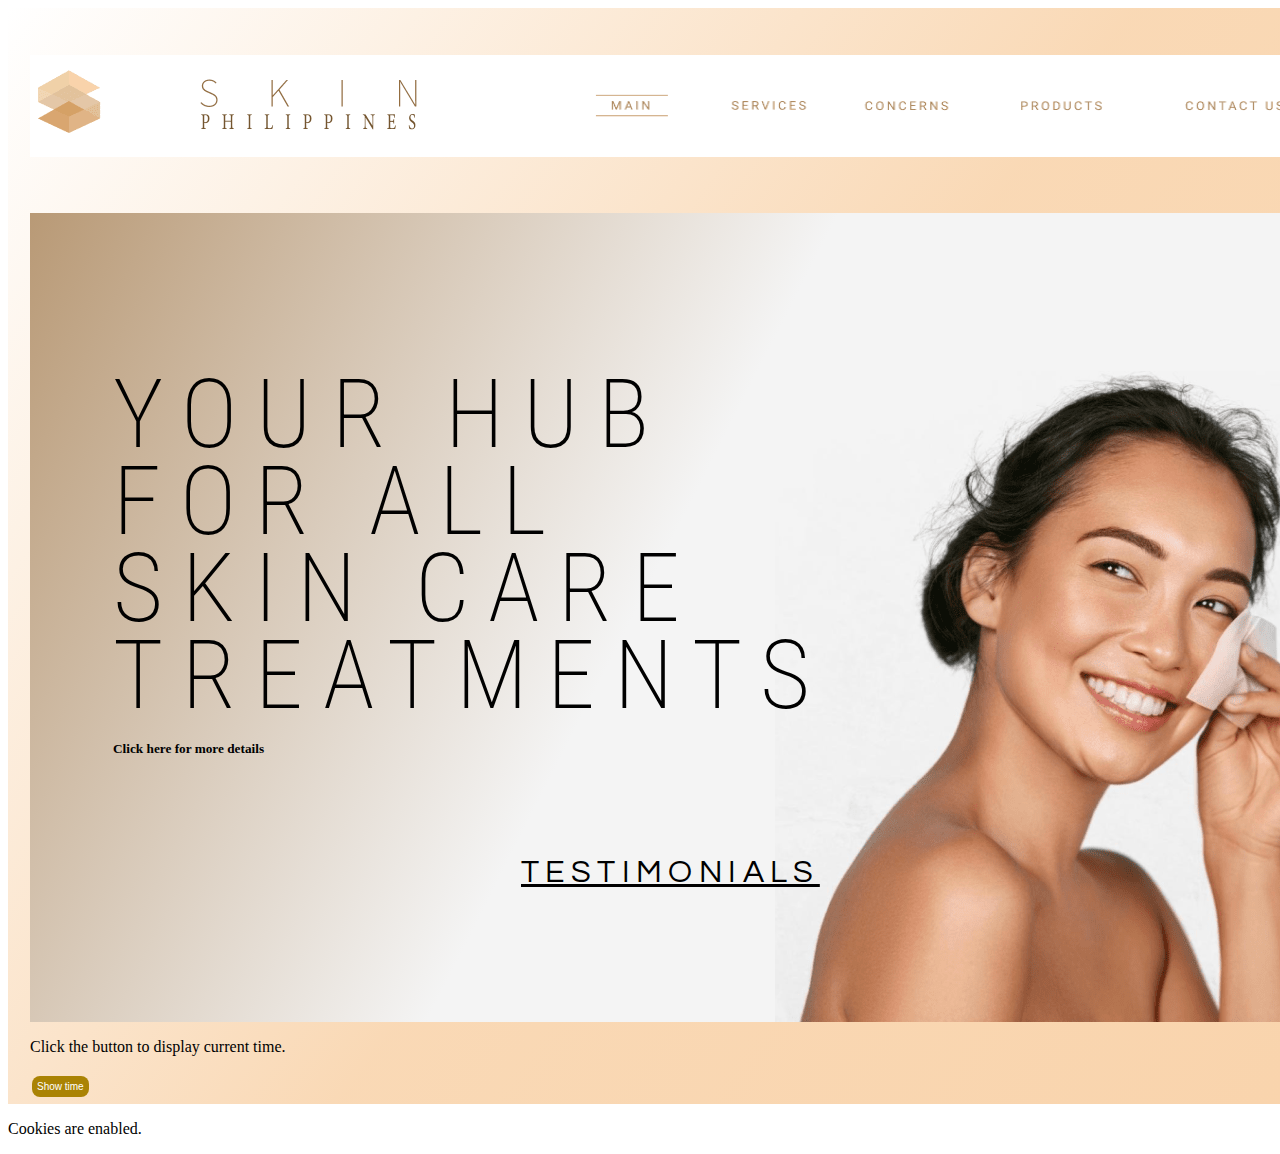
<file: index.html>
<!DOCTYPE html>
<html lang="en">
<head>
    <meta charset="UTF-8">
    <meta http-equiv="X-UA-Compatible" content="IE=edge">
    <meta name="viewport" content="width=device-width, initial-scale=1.0">
    <title>WDDM115 - Exercise 4</title>
    <link href="style.css" rel="stylesheet">

    <!--Fonts-->
    <link rel="preconnect" href="https://fonts.googleapis.com">
    <link rel="preconnect" href="https://fonts.gstatic.com" crossorigin>
    <link href="https://fonts.googleapis.com/css2?family=Roboto+Condensed:wght@200&display=swap" rel="stylesheet">
    <link href="https://fonts.googleapis.com/css2?family=Questrial&display=swap" rel="stylesheet">
    
</head>

<body onload="checkCookies()">
    <div class="Rectangle-21">
        <header>
            <div class="navi">
                <nav>
                    <!-- Added Logo on Navigation area -->
                    <img src="Assets/Navigation.png" class="Navigation">
                    <img src="Assets/Word logo.png" class="Word-logo">
                    <img src="Assets/SKIN logo.png" class="SKIN-logo"> 
    
                    <!-- Nav bar link to other pages -->
                    <div class="clicks">
                        <a href="Index.html" class="main">&nbsp&nbsp&nbsp&nbsp&nbsp&nbsp&nbsp&nbsp&nbsp&nbsp&nbsp&nbsp&nbsp&nbsp&nbsp</a>
                        <a href="Services.html" class="services">&nbsp&nbsp&nbsp&nbsp&nbsp&nbsp&nbsp&nbsp&nbsp&nbsp&nbsp&nbsp&nbsp&nbsp&nbsp&nbsp&nbsp&nbsp&nbsp&nbsp</a>
                        <a href="Concerns.html" class="concerns">&nbsp&nbsp&nbsp&nbsp&nbsp&nbsp&nbsp&nbsp&nbsp&nbsp&nbsp&nbsp&nbsp&nbsp&nbsp&nbsp&nbsp&nbsp&nbsp&nbsp&nbsp</a>
                        <a href="Products.html" class="products">&nbsp&nbsp&nbsp&nbsp&nbsp&nbsp&nbsp&nbsp&nbsp&nbsp&nbsp&nbsp&nbsp&nbsp&nbsp&nbsp&nbsp&nbsp&nbsp&nbsp&nbsp&nbsp</a>
                        <a href="ContactUs.html" class="contact">&nbsp&nbsp&nbsp&nbsp&nbsp&nbsp&nbsp&nbsp&nbsp&nbsp&nbsp&nbsp&nbsp&nbsp&nbsp&nbsp&nbsp&nbsp&nbsp&nbsp&nbsp&nbsp&nbsp&nbsp&nbsp</a>
                    </div>
                    
                </nav>
            </div>
        </header>


    <div>
        <div class="Rectangle-22">
            <!--Added image on welcome page-->
            <img src="Assets/Home model.png" class="Home-model">

            <!-- Added Welcome page text -->
            <span class="Your-hub-for-All-Skin-Care-Treatments">
            YOUR HUB <br>
            FOR ALL <br> 
            SKIN CARE <br>
            TREATMENTS <br> 
        </span>
        <!--Muzzammil's Commitment No.1 (MouseEvent1)-->
        <h5 onclick="this.innerHTML='Please go to Contact us tab for more details'">Click here for more details</h5>
            
            <!-- Added Testimonial page link -->
            <a href="Testimonials.html">
            <span class="TESTIMONIALS">
                TESTIMONIALS
            </span>
            </a>
          
        </div>
        <!--Muzzammil's Commitment No.2 (MouseEvent2)-->
            <p>Click the button to display current time.</p>
            <button class= "timeButton" onclick="displayDate()">Show time</button>

            <script>
                function displayDate() {
                document.getElementById("timeDemo").innerHTML = Date();
            }
            </script>

            <p id="timeDemo" class="timeDemo"></p>
    </div>


    </div>
    
<!--background-->
    
<!--Muzzammil'sCommitmentNo.3(CookiesCheckMethod)-->
    <p id="cookiesDemo"></p>

    <script>
    function checkCookies() {
    let text = "";
    if (navigator.cookieEnabled == true) {
        text = "Cookies are enabled.";
    } else {
        text = "Cookies are not enabled.";
    }
    document.getElementById("cookiesDemo").innerHTML = text;
    }
    </script>

</body>
</html>
</file>
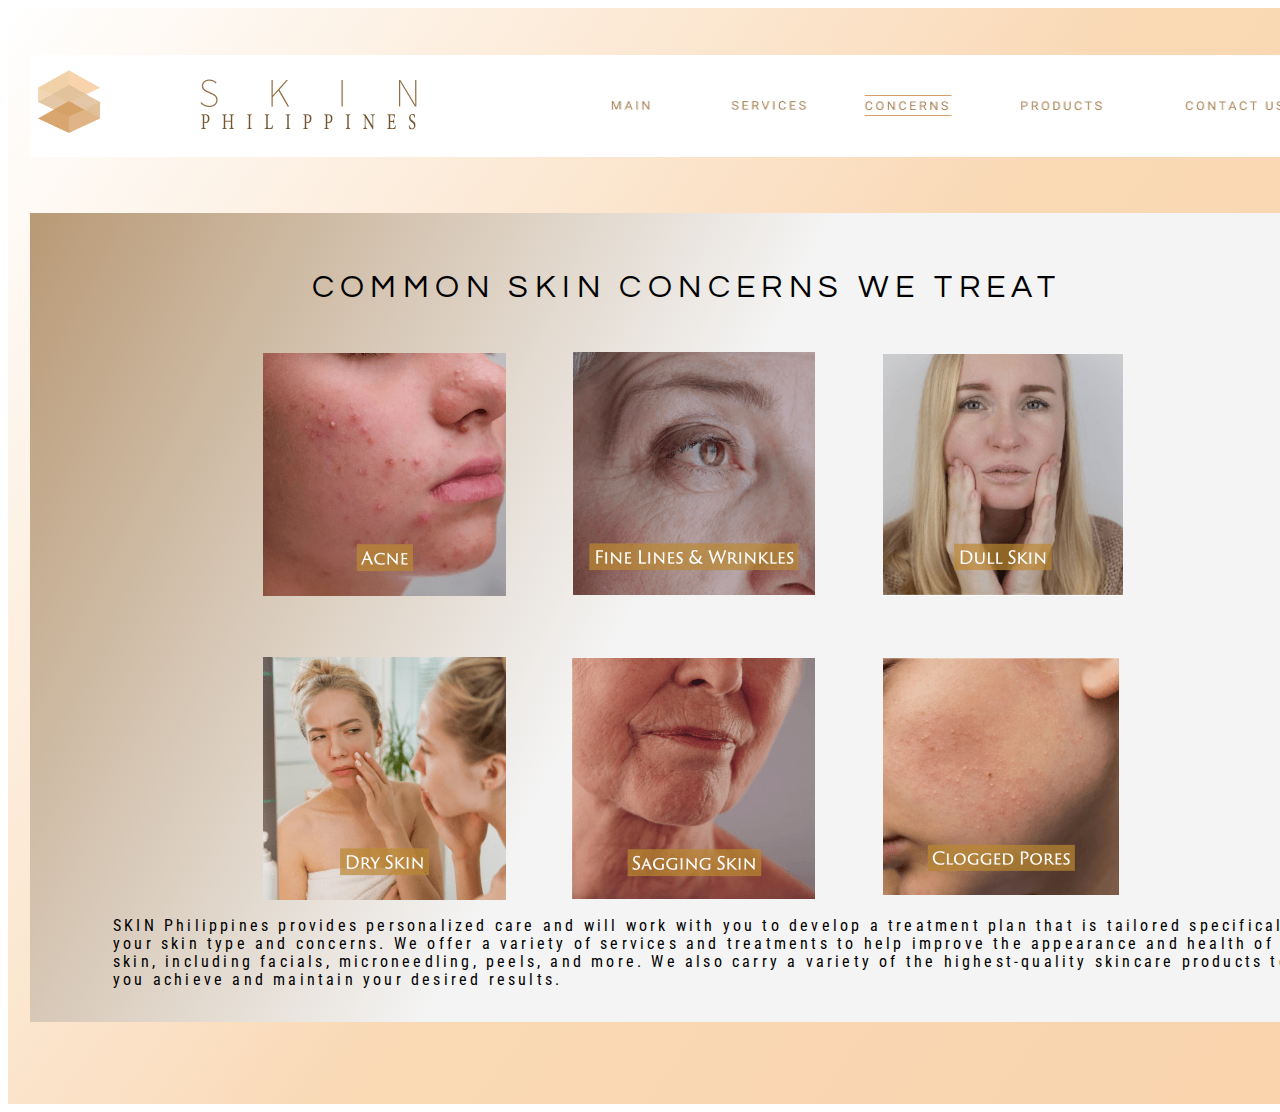
<file: Concerns.html>
<!DOCTYPE html>
<html lang="en">
<head>
    <meta charset="UTF-8">
    <meta http-equiv="X-UA-Compatible" content="IE=edge">
    <meta name="viewport" content="width=device-width, initial-scale=1.0">
    <title>CONCERNS</title>
    <link href="style.css" rel="stylesheet">

    <!--Fonts-->
    <link rel="preconnect" href="https://fonts.googleapis.com">
    <link rel="preconnect" href="https://fonts.gstatic.com" crossorigin>
    <link href="https://fonts.googleapis.com/css2?family=Roboto+Condensed:wght@200&display=swap" rel="stylesheet">
    <link href="https://fonts.googleapis.com/css2?family=Questrial&display=swap" rel="stylesheet">
    
</head>

<body>
    <div class="Rectangle-21">
    <header>
        <div class="navi">
            <nav>
                
                <img src="Assets/Navigation-Concerns.png" class="Navigation">
                <img src="Assets/Word logo.png" class="Word-logo">
                <img src="Assets/SKIN logo.png" class="SKIN-logo"> 

                <div class="clicks">
                    <a href="Index.html" class="main">&nbsp&nbsp&nbsp&nbsp&nbsp&nbsp&nbsp&nbsp&nbsp&nbsp&nbsp&nbsp&nbsp&nbsp&nbsp</a>
                    <a href="Services.html" class="services">&nbsp&nbsp&nbsp&nbsp&nbsp&nbsp&nbsp&nbsp&nbsp&nbsp&nbsp&nbsp&nbsp&nbsp&nbsp&nbsp&nbsp&nbsp&nbsp&nbsp</a>
                    <a href="Concerns.html" class="concerns">&nbsp&nbsp&nbsp&nbsp&nbsp&nbsp&nbsp&nbsp&nbsp&nbsp&nbsp&nbsp&nbsp&nbsp&nbsp&nbsp&nbsp&nbsp&nbsp&nbsp&nbsp</a>
                    <a href="Products.html" class="products">&nbsp&nbsp&nbsp&nbsp&nbsp&nbsp&nbsp&nbsp&nbsp&nbsp&nbsp&nbsp&nbsp&nbsp&nbsp&nbsp&nbsp&nbsp&nbsp&nbsp&nbsp&nbsp</a>
                    <a href="ContactUs.html" class="contact">&nbsp&nbsp&nbsp&nbsp&nbsp&nbsp&nbsp&nbsp&nbsp&nbsp&nbsp&nbsp&nbsp&nbsp&nbsp&nbsp&nbsp&nbsp&nbsp&nbsp&nbsp&nbsp&nbsp&nbsp&nbsp</a>
                </div>
                
            </nav>
        </div>
    </header>
    
        <!-- Span for title -->
        <div class="Rectangle-22">
            <span class="READ-What-our-clients-think-about-our-services-and-products">
              COMMON SKIN CONCERNS WE TREAT
              </span>

              <!-- Images for Skin Concerns -->
              <div class="concerns-1">
                <img src="Assets/acne.png" class="acne">
                <img src="Assets/fine lines.png" class="fine-lines">
                <img src="Assets/dull skin.png" class="dull-skin">
              </div>
              <div class="concerns-2">
                <img src="Assets/dry skin.png" class="dry-skin">
                <img src="Assets/sagging skin.png" class="sagging-skin">
                <img src="Assets/clogged pores.png" class="clogged-pores">
              </div>
              <div class="skin-div">

                <!-- description for Skin concerns -->
                <span class="SKIN-Ph">
                    SKIN Philippines
                    provides personalized care and will work with you to develop a treatment plan that is tailored specifically for <br> your skin type and concerns. We offer a variety of services and treatments to help improve the appearance and health of your <br> skin, including facials, microneedling, peels, and more. We also carry a variety of the highest-quality skincare products to help <br> you achieve and maintain your desired results.
                  </span>
              </div>
          
        </div>
    


    </div>
    



    
   
   





</div>



</body>
</html>
</file>
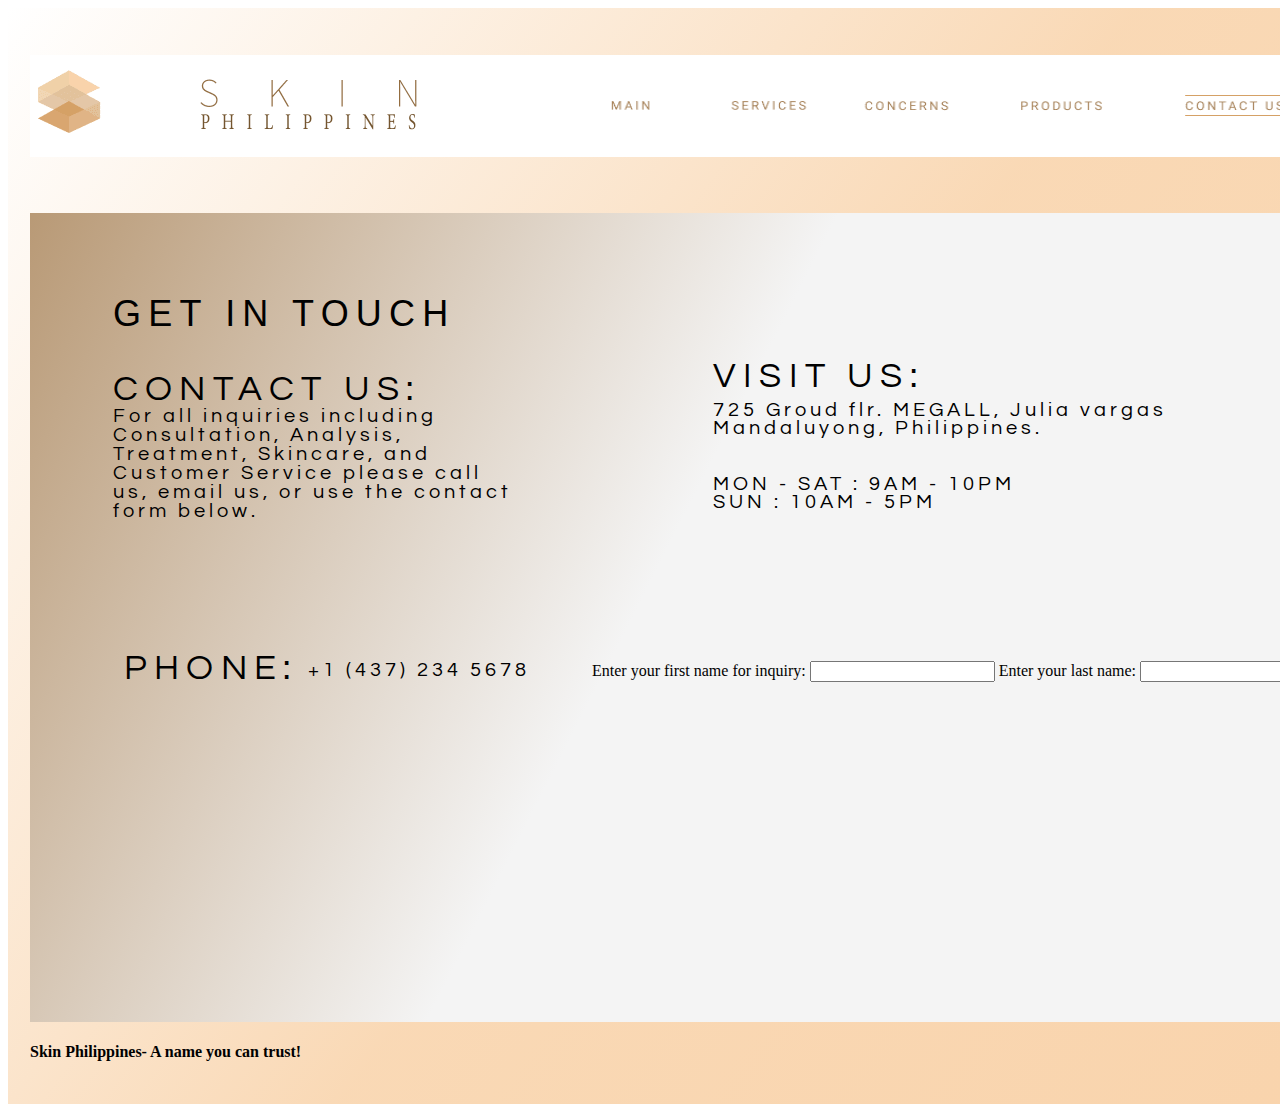
<file: ContactUs.html>
<!DOCTYPE html>
<html lang="en">
<head>
    <meta charset="UTF-8">
    <meta http-equiv="X-UA-Compatible" content="IE=edge">
    <meta name="viewport" content="width=device-width, initial-scale=1.0">
    <title>CONTACT US</title>
    <link href="style.css" rel="stylesheet">

    <!--Fonts-->
    <link rel="preconnect" href="https://fonts.googleapis.com">
    <link rel="preconnect" href="https://fonts.gstatic.com" crossorigin>
    <link href="https://fonts.googleapis.com/css2?family=Roboto+Condensed:wght@200&display=swap" rel="stylesheet">
    <link href="https://fonts.googleapis.com/css2?family=Questrial&display=swap" rel="stylesheet">
    
</head>

<body>
    
    <div class="Rectangle-21">
    <header>
        <div class="navi">
            <nav>
                
                <img src="Assets/Navigation-contact.png" class="Navigation">
                <img src="Assets/Word logo.png" class="Word-logo">
                <img src="Assets/SKIN logo.png" class="SKIN-logo"> 

                <div class="clicks">
                    <a href="Index.html" class="main">&nbsp&nbsp&nbsp&nbsp&nbsp&nbsp&nbsp&nbsp&nbsp&nbsp&nbsp&nbsp&nbsp&nbsp&nbsp</a>
                    <a href="Services.html" class="services">&nbsp&nbsp&nbsp&nbsp&nbsp&nbsp&nbsp&nbsp&nbsp&nbsp&nbsp&nbsp&nbsp&nbsp&nbsp&nbsp&nbsp&nbsp&nbsp&nbsp</a>
                    <a href="Concerns.html" class="concerns">&nbsp&nbsp&nbsp&nbsp&nbsp&nbsp&nbsp&nbsp&nbsp&nbsp&nbsp&nbsp&nbsp&nbsp&nbsp&nbsp&nbsp&nbsp&nbsp&nbsp&nbsp</a>
                    <a href="Products.html" class="products">&nbsp&nbsp&nbsp&nbsp&nbsp&nbsp&nbsp&nbsp&nbsp&nbsp&nbsp&nbsp&nbsp&nbsp&nbsp&nbsp&nbsp&nbsp&nbsp&nbsp&nbsp&nbsp</a>
                    <a href="ContactUs.html" class="contact">&nbsp&nbsp&nbsp&nbsp&nbsp&nbsp&nbsp&nbsp&nbsp&nbsp&nbsp&nbsp&nbsp&nbsp&nbsp&nbsp&nbsp&nbsp&nbsp&nbsp&nbsp&nbsp&nbsp&nbsp&nbsp</a>
                </div>
                
            </nav>
        </div>
    </header>
    
    
        <div class="Rectangle-22">
            
            <div class="get-in">
            <!-- Page Description Title -->
            <span class="GET-IN-TOUCH">
              GET IN TOUCH
              </span>
            </div>

            <div class="row-1">
                <!-- Div for Contact details -->
                <div class="cont-us-div">
                    <span class="CONTACT-US">
                    CONTACT US:
                    </span>

                    <span class="contact-deets">
                    <br>
                    For all inquiries including
                    Consultation, Analysis, Treatment,
                    Skincare, and Customer Service please        
                    call us, email us, or use the contact
                    form below.
                    </span>
                </div>
                
                <div class="visit-us-div">
                    <span class="VISIT-US">
                        VISIT US:
                    </span>


                    <span class="addr">
                    725 Groud flr. MEGALL, Julia  vargas
                    Mandaluyong, Philippines.
                    </span>

                    <span class="mon">
                        MON - SAT : 9AM - 10PM
                    </span>
        
                    <span class="sun">
                        SUN : 10AM - 5PM
                    </span>
                </div>
                

            </div>
    
                
            

            <div class="row-2">
                
                <span class="PHONE">
                PHONE:
                </span>
                
                <div class="phone-div">
                    <span class="phone-num">
                        +1 (437) 234 5678
                    </span>

                    <!--Muzzammil'sCommitmentNo.4(inputToCapitalLetters)-->
                    Enter your first name for inquiry: <input type="text" id="fname" oninput="upperCase()">
                    <script>
                        function upperCase() {
                          const x = document.getElementById("fname");
                          x.value = x.value.toUpperCase();
                        }
                        </script>

                    <!-- Muzzammil'sCommitmentNo.9(onfocusAttribute) -->
                    Enter your last name: <input type="text" onfocus="myFunction(this)">
                    <script>
                        function myFunction(x) {
                        x.style.background = "yellow";
                        }
                        </script>
                </div>
                
               
            </div>
            
            </div>
            

            <!-- Muzzammil'sCommitmentNo.10(MouseEvent5) -->
            <h4 onmouseover="style.color='red'"
            onmouseout="style.color='black'">
            Skin Philippines- A name you can trust!</h4>
        </div>
    


    </div>
    



    
   
   





</div>



</body>
</html>
</file>
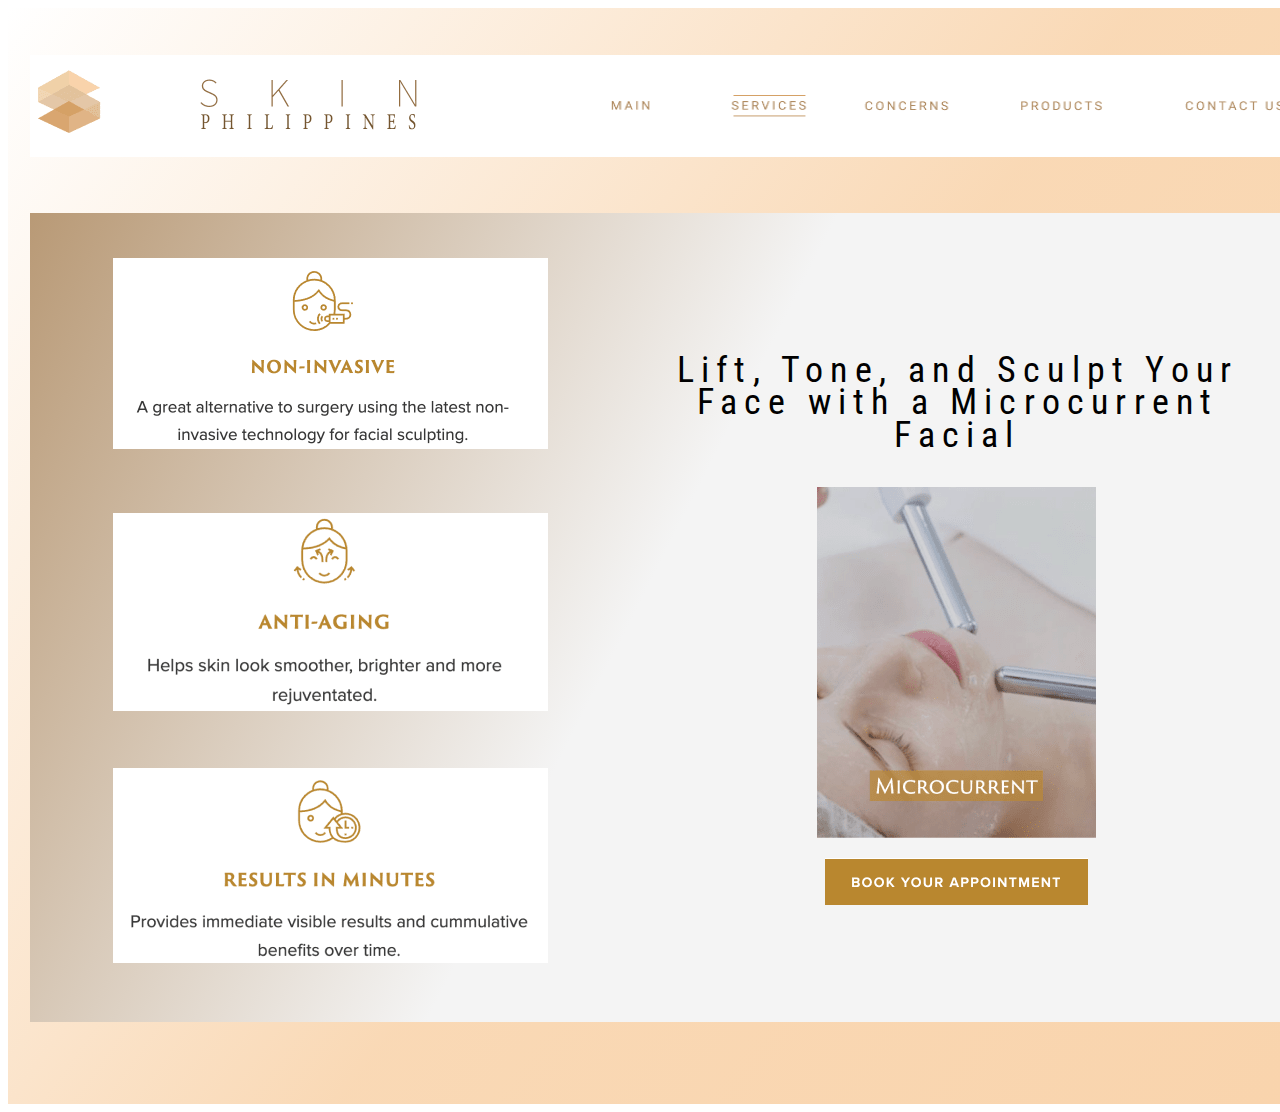
<file: Microcurrent.html>
<!DOCTYPE html>
<html lang="en">
<head>
    <meta charset="UTF-8">
    <meta http-equiv="X-UA-Compatible" content="IE=edge">
    <meta name="viewport" content="width=device-width, initial-scale=1.0">
    <title>SERVICES > MICROCURRENT</title>
    <link href="style.css" rel="stylesheet">

    <!--Fonts-->
    <link rel="preconnect" href="https://fonts.googleapis.com">
    <link rel="preconnect" href="https://fonts.gstatic.com" crossorigin>
    <link href="https://fonts.googleapis.com/css2?family=Roboto+Condensed:wght@200&display=swap" rel="stylesheet">
    <link href="https://fonts.googleapis.com/css2?family=Questrial&display=swap" rel="stylesheet">
    
</head>

<body>
    <div class="Rectangle-21">
    <header>
        <div class="navi">
            <nav>
                
                <img src="Assets/Navigation-services.png" class="Navigation">
                <img src="Assets/Word logo.png" class="Word-logo">
                <img src="Assets/SKIN logo.png" class="SKIN-logo"> 

                <div class="clicks">
                    <a href="Index.html" class="main">&nbsp&nbsp&nbsp&nbsp&nbsp&nbsp&nbsp&nbsp&nbsp&nbsp&nbsp&nbsp&nbsp&nbsp&nbsp</a>
                    <a href="Services.html" class="services">&nbsp&nbsp&nbsp&nbsp&nbsp&nbsp&nbsp&nbsp&nbsp&nbsp&nbsp&nbsp&nbsp&nbsp&nbsp&nbsp&nbsp&nbsp&nbsp&nbsp</a>
                    <a href="Concerns.html" class="concerns">&nbsp&nbsp&nbsp&nbsp&nbsp&nbsp&nbsp&nbsp&nbsp&nbsp&nbsp&nbsp&nbsp&nbsp&nbsp&nbsp&nbsp&nbsp&nbsp&nbsp&nbsp</a>
                    <a href="Products.html" class="products">&nbsp&nbsp&nbsp&nbsp&nbsp&nbsp&nbsp&nbsp&nbsp&nbsp&nbsp&nbsp&nbsp&nbsp&nbsp&nbsp&nbsp&nbsp&nbsp&nbsp&nbsp&nbsp</a>
                    <a href="ContactUs.html" class="contact">&nbsp&nbsp&nbsp&nbsp&nbsp&nbsp&nbsp&nbsp&nbsp&nbsp&nbsp&nbsp&nbsp&nbsp&nbsp&nbsp&nbsp&nbsp&nbsp&nbsp&nbsp&nbsp&nbsp&nbsp&nbsp</a>
                </div>
                
            </nav>
        </div>
    </header>
    
    
        <div class="Rectangle-22">
            <!-- Microcurrent Benefits as image -->
            <div class="micro-bene">
            <img src="Assets/non-invasive.png" class="non-invasive">
            <img src="Assets/anti aging.png" class="anti-aging">
            <img src="Assets/results in minutes.png" class="results-in-minutes">
            </div>

            <!-- Text decription -->
            <div class="Lift-Tone">
            <span class="Lift">
                Lift, Tone, and Sculpt
              Your Face with a 
              Microcurrent Facial
              </span>
            </div>

            <!-- Facial Service image -->
            <div class="Micro-Current">
                <img src="Assets/Microcurrent.png">
                
            </div>

            <!-- Book your appointment as image (can be a button) -->
            <div class="book-your">
            <img src="Assets/book your appointment.png" >
            </div>
          
        </div>
    


    </div>
    



    
   
   





</div>



</body>
</html>
</file>
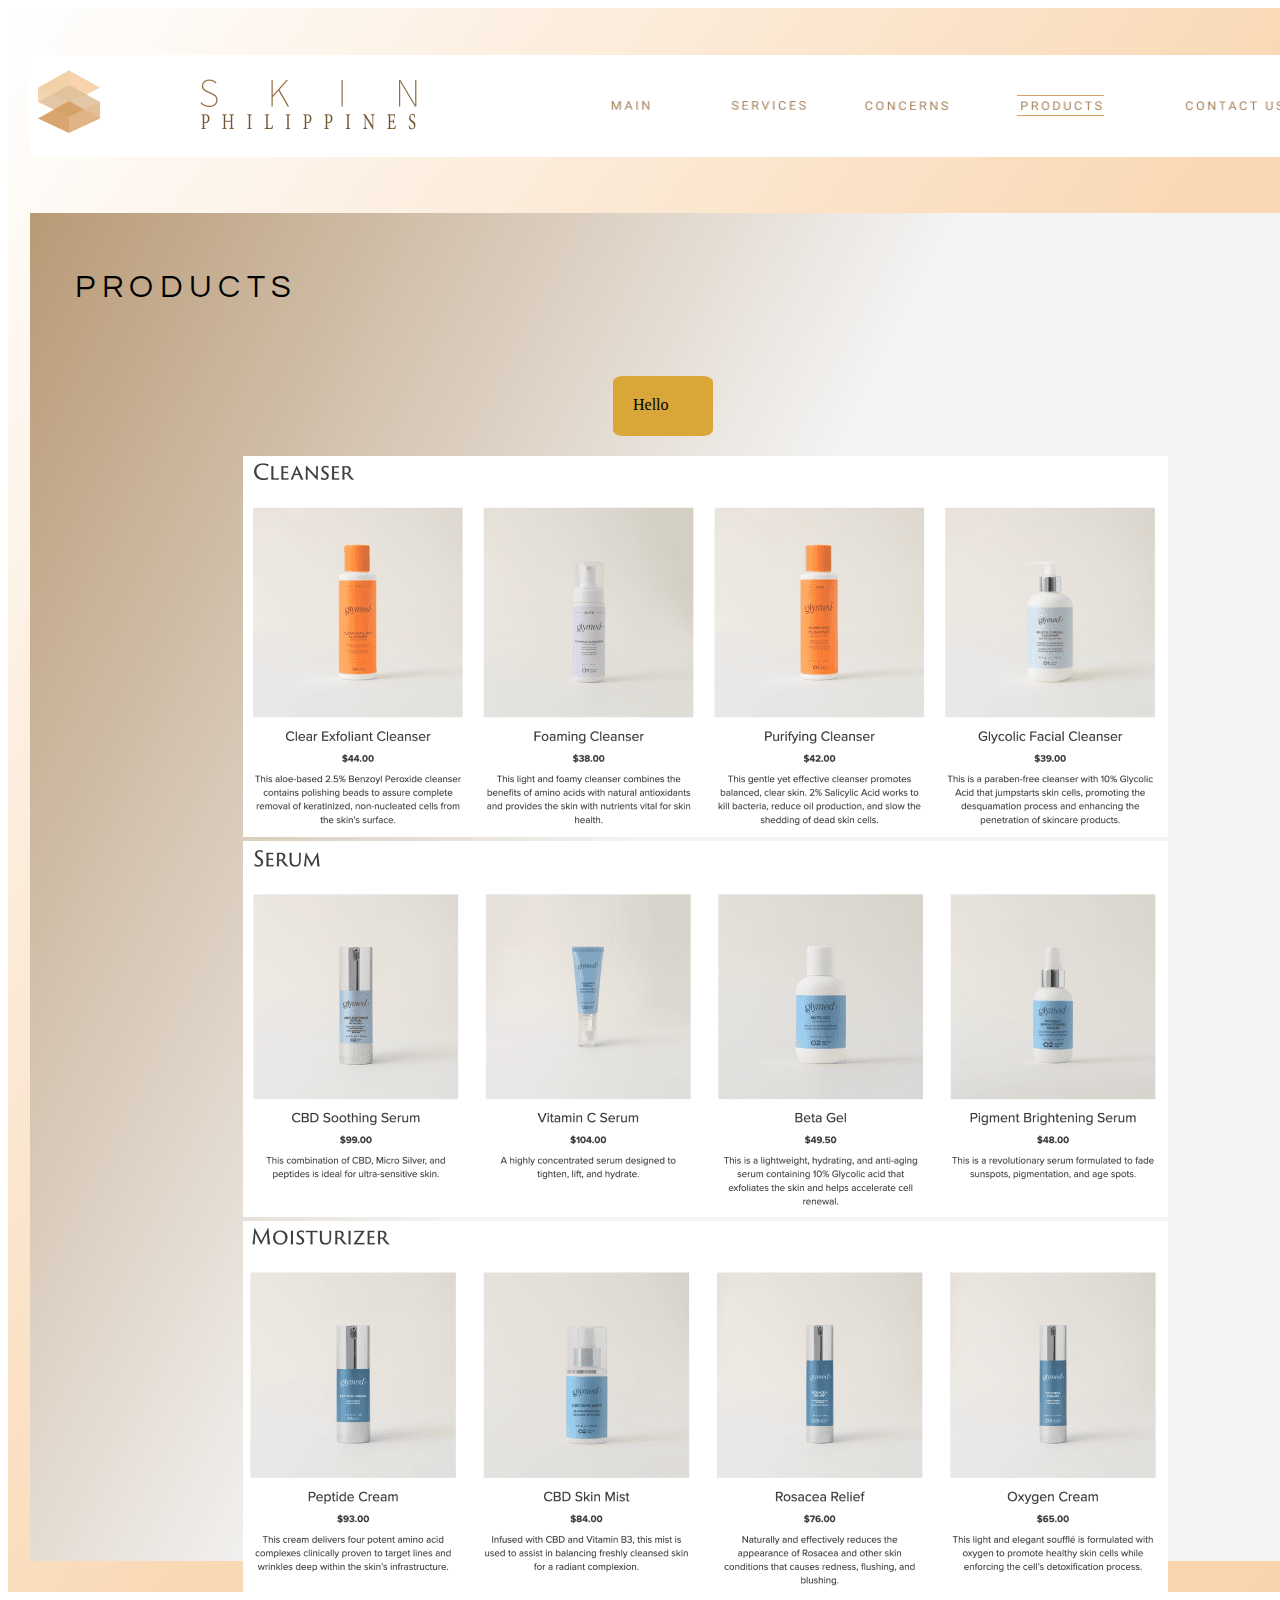
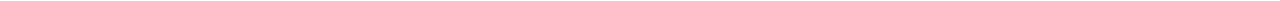
<file: Products.html>
<!DOCTYPE html>
<html lang="en">
<head>
    <meta charset="UTF-8">
    <meta http-equiv="X-UA-Compatible" content="IE=edge">
    <meta name="viewport" content="width=device-width, initial-scale=1.0">
    <title>PRODUCTS</title>
    <link href="style.css" rel="stylesheet">

    <!--Fonts-->
    <link rel="preconnect" href="https://fonts.googleapis.com">
    <link rel="preconnect" href="https://fonts.gstatic.com" crossorigin>
    <link href="https://fonts.googleapis.com/css2?family=Roboto+Condensed:wght@200&display=swap" rel="stylesheet">
    <link href="https://fonts.googleapis.com/css2?family=Questrial&display=swap" rel="stylesheet">
    
    <!-- Muzzammil'CommitmentNo.8(onloadAttribute) -->
    <script>
        function mymessage() {
          alert("Page Load Successfully");
        }
        </script>
</head>

<body onload="mymessage()">
    <div class="Rectangle-21-products">
    <header>
        <div class="navi">
            <nav>
                
                <img src="Assets/Navigation-Products.png" class="Navigation">
                <img src="Assets/Word logo.png" class="Word-logo">
                <img src="Assets/SKIN logo.png" class="SKIN-logo"> 

                <div class="clicks">
                    <a href="Index.html" class="main">&nbsp&nbsp&nbsp&nbsp&nbsp&nbsp&nbsp&nbsp&nbsp&nbsp&nbsp&nbsp&nbsp&nbsp&nbsp</a>
                    <a href="Services.html" class="services">&nbsp&nbsp&nbsp&nbsp&nbsp&nbsp&nbsp&nbsp&nbsp&nbsp&nbsp&nbsp&nbsp&nbsp&nbsp&nbsp&nbsp&nbsp&nbsp&nbsp</a>
                    <a href="Concerns.html" class="concerns">&nbsp&nbsp&nbsp&nbsp&nbsp&nbsp&nbsp&nbsp&nbsp&nbsp&nbsp&nbsp&nbsp&nbsp&nbsp&nbsp&nbsp&nbsp&nbsp&nbsp&nbsp</a>
                    <a href="Products.html" class="products">&nbsp&nbsp&nbsp&nbsp&nbsp&nbsp&nbsp&nbsp&nbsp&nbsp&nbsp&nbsp&nbsp&nbsp&nbsp&nbsp&nbsp&nbsp&nbsp&nbsp&nbsp&nbsp</a>
                    <a href="ContactUs.html" class="contact">&nbsp&nbsp&nbsp&nbsp&nbsp&nbsp&nbsp&nbsp&nbsp&nbsp&nbsp&nbsp&nbsp&nbsp&nbsp&nbsp&nbsp&nbsp&nbsp&nbsp&nbsp&nbsp&nbsp&nbsp&nbsp</a>
                </div>
                
            </nav>
        </div>
    </header>
    
    
        <div class="Rectangle-22-products">
            <span class="title-products">
              PRODUCTS
              </span>

              <!-- Muzzammil'sCommitmentNo.7(MouseEvent4) -->
              <div onmousedown="mDown(this)" onmouseup="mUp(this)"
                style="background-color:#d9a638;width:60px;height:20px;padding:20px; position:relative;left:500px;top:-20px;border-radius: 10%;">
                Hello</div>

            <script>
            function mDown(obj) {
            obj.style.backgroundColor = "#1ec5e5";
            obj.innerHTML = "Visit us";
            }

            function mUp(obj) {
            obj.style.backgroundColor="#D94A38";
            obj.innerHTML="Thank You";
            }
            </script>

              <div>
                <img src="Assets/Cleanser.png" class="Cleanser">
              </div>
              <div>
                <img src="Assets/Serum.png" class="Serum">
              </div>
              <div>
                <img src="Assets/Moisturiser.png" class="Moisturiser">
              </div>
          
        </div>
    


    </div>
    



    
   
   





</div>



</body>
</html>
</file>
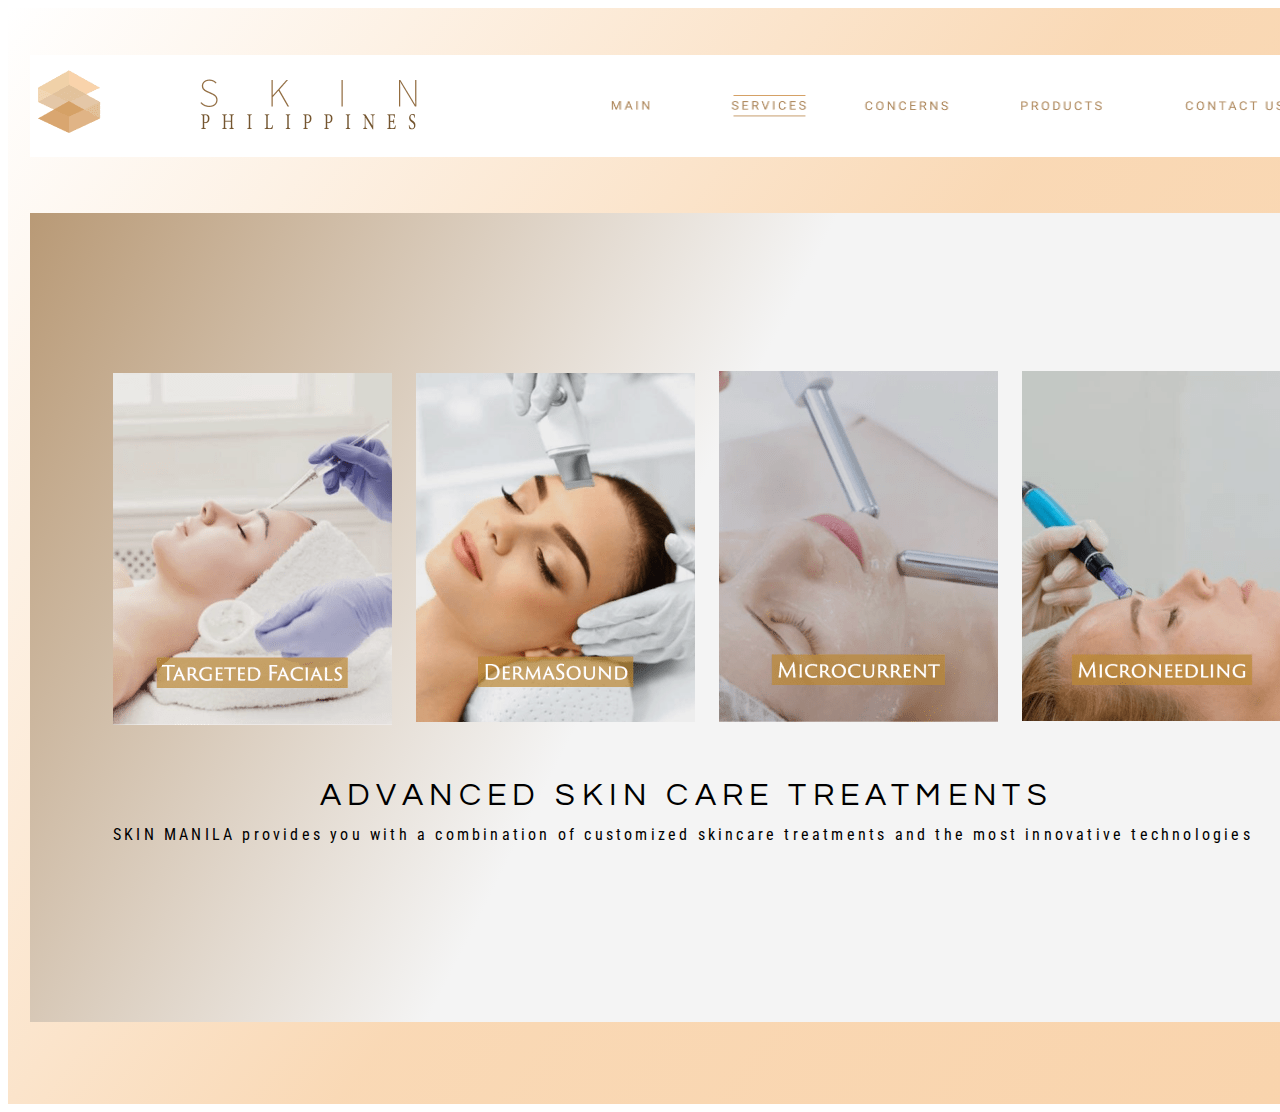
<file: Services.html>
<!DOCTYPE html>
<html lang="en">
<head>
    <meta charset="UTF-8">
    <meta http-equiv="X-UA-Compatible" content="IE=edge">
    <meta name="viewport" content="width=device-width, initial-scale=1.0">
    <title>SERVICES</title>
    <link href="style.css" rel="stylesheet">

    <!--Fonts-->
    <link rel="preconnect" href="https://fonts.googleapis.com">
    <link rel="preconnect" href="https://fonts.gstatic.com" crossorigin>
    <link href="https://fonts.googleapis.com/css2?family=Roboto+Condensed:wght@200&display=swap" rel="stylesheet">
    <link href="https://fonts.googleapis.com/css2?family=Questrial&display=swap" rel="stylesheet">
    
</head>

<body>
    <div class="Rectangle-21">
    <header>
        <div class="navi">
            <nav>
                
                <img src="Assets/Navigation-services.png" class="Navigation">
                <img src="Assets/Word logo.png" class="Word-logo">
                <img src="Assets/SKIN logo.png" class="SKIN-logo"> 

                <div class="clicks">
                    <a href="Index.html" class="main">&nbsp&nbsp&nbsp&nbsp&nbsp&nbsp&nbsp&nbsp&nbsp&nbsp&nbsp&nbsp&nbsp&nbsp&nbsp</a>
                    <a href="Services.html" class="services">&nbsp&nbsp&nbsp&nbsp&nbsp&nbsp&nbsp&nbsp&nbsp&nbsp&nbsp&nbsp&nbsp&nbsp&nbsp&nbsp&nbsp&nbsp&nbsp&nbsp</a>
                    <a href="Concerns.html" class="concerns">&nbsp&nbsp&nbsp&nbsp&nbsp&nbsp&nbsp&nbsp&nbsp&nbsp&nbsp&nbsp&nbsp&nbsp&nbsp&nbsp&nbsp&nbsp&nbsp&nbsp&nbsp</a>
                    <a href="Products.html" class="products">&nbsp&nbsp&nbsp&nbsp&nbsp&nbsp&nbsp&nbsp&nbsp&nbsp&nbsp&nbsp&nbsp&nbsp&nbsp&nbsp&nbsp&nbsp&nbsp&nbsp&nbsp&nbsp</a>
                    <a href="ContactUs.html" class="contact">&nbsp&nbsp&nbsp&nbsp&nbsp&nbsp&nbsp&nbsp&nbsp&nbsp&nbsp&nbsp&nbsp&nbsp&nbsp&nbsp&nbsp&nbsp&nbsp&nbsp&nbsp&nbsp&nbsp&nbsp&nbsp</a>
                </div>
                
            </nav>
        </div>
    </header>
    
    
        <div class="Rectangle-22">
            
            <!-- added Services image links -->
            <div class="services">
                <a href="Targeted-facial.html" >
                <img src="Assets/Targeted Facials.png" class="Targeted-Facials">
                </a>

                <img src="Assets/dermasound.png" class="dermasound">
                
                <a href="Microcurrent.html" >
                <img src="Assets/Microcurrent.png" class="Microcurrent">
                </a>
                <img src="Assets/microbleeding.png" class="microbleeding">
              </div>
            
            <!-- Title for Services page -->
            <span class="adv-skin-treat">
              ADVANCED SKIN CARE TREATMENTS
              </span>

            
              <!-- Title for Services page -->
              <div class="services-div">
                <span class="services-desc">
                    SKIN MANILA provides you with a combination of customized skincare
 treatments and the most innovative technologies
                  </span>
              </div>
          
        </div>
    


    </div>
    



    
   
   





</div>



</body>
</html>
</file>
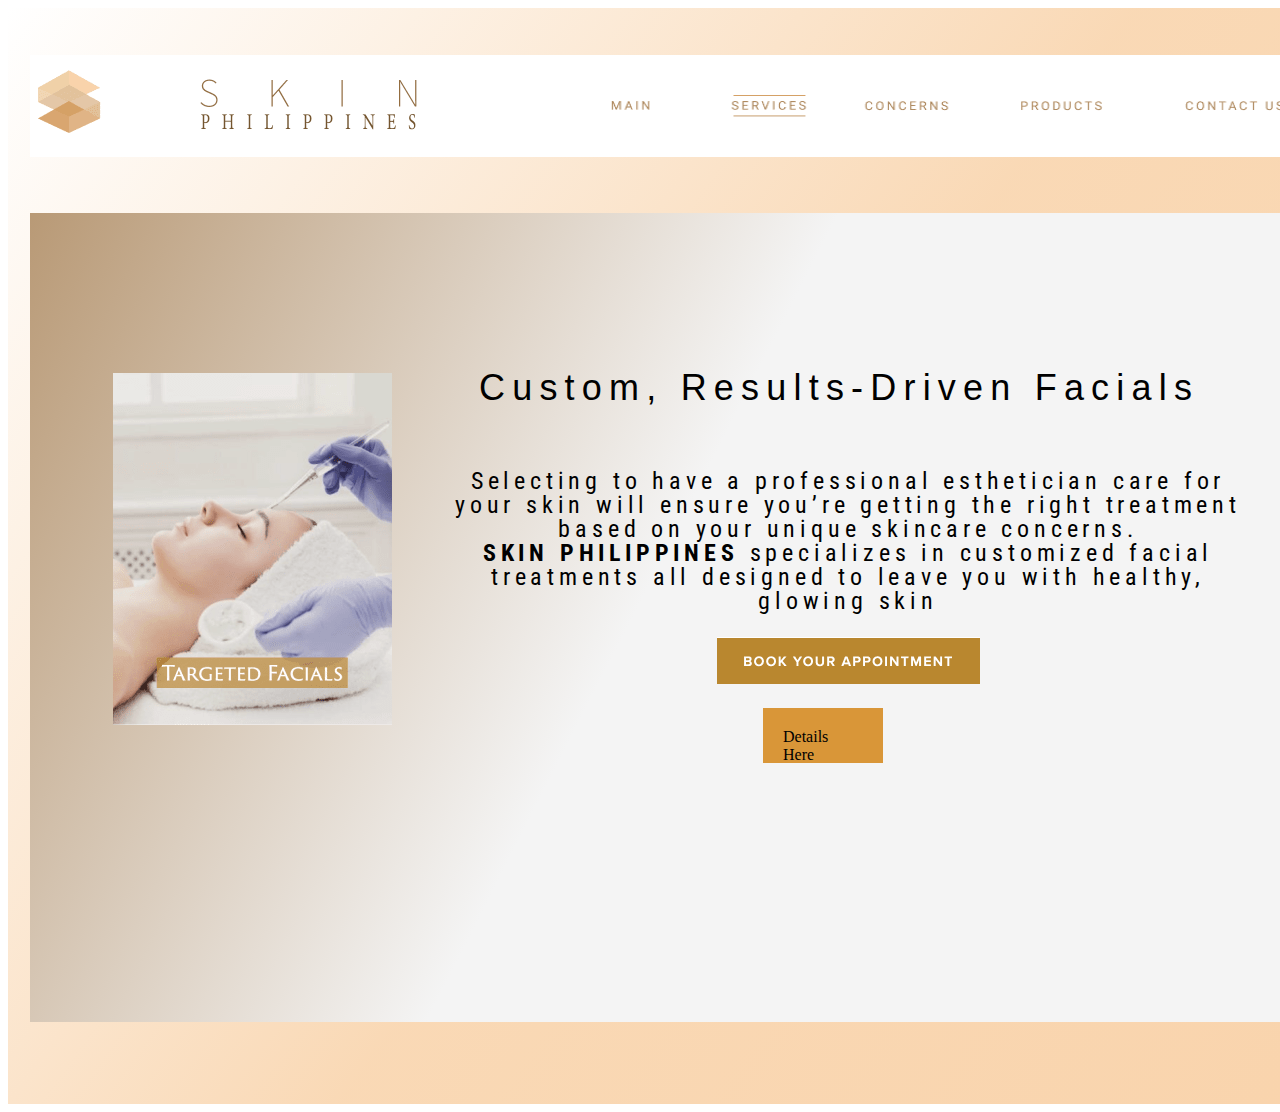
<file: Targeted-facial.html>
<!DOCTYPE html>
<html lang="en">
<head>
    <meta charset="UTF-8">
    <meta http-equiv="X-UA-Compatible" content="IE=edge">
    <meta name="viewport" content="width=device-width, initial-scale=1.0">
    <title>SERVICES > TARGETED FACIALS</title>
    <link href="style.css" rel="stylesheet">

    <!--Fonts-->
    <link rel="preconnect" href="https://fonts.googleapis.com">
    <link rel="preconnect" href="https://fonts.gstatic.com" crossorigin>
    <link href="https://fonts.googleapis.com/css2?family=Roboto+Condensed:wght@200&display=swap" rel="stylesheet">
    <link href="https://fonts.googleapis.com/css2?family=Questrial&display=swap" rel="stylesheet">
    
</head>

<body>
    <div class="Rectangle-21">
    <header>
        <div class="navi">
            <nav>
                
                <img src="Assets/Navigation-services.png" class="Navigation">
                <img src="Assets/Word logo.png" class="Word-logo">
                <img src="Assets/SKIN logo.png" class="SKIN-logo"> 

                <div class="clicks">
                    <a href="Index.html" class="main">&nbsp&nbsp&nbsp&nbsp&nbsp&nbsp&nbsp&nbsp&nbsp&nbsp&nbsp&nbsp&nbsp&nbsp&nbsp</a>
                    <a href="Services.html" class="services">&nbsp&nbsp&nbsp&nbsp&nbsp&nbsp&nbsp&nbsp&nbsp&nbsp&nbsp&nbsp&nbsp&nbsp&nbsp&nbsp&nbsp&nbsp&nbsp&nbsp</a>
                    <a href="Concerns.html" class="concerns">&nbsp&nbsp&nbsp&nbsp&nbsp&nbsp&nbsp&nbsp&nbsp&nbsp&nbsp&nbsp&nbsp&nbsp&nbsp&nbsp&nbsp&nbsp&nbsp&nbsp&nbsp</a>
                    <a href="Products.html" class="products">&nbsp&nbsp&nbsp&nbsp&nbsp&nbsp&nbsp&nbsp&nbsp&nbsp&nbsp&nbsp&nbsp&nbsp&nbsp&nbsp&nbsp&nbsp&nbsp&nbsp&nbsp&nbsp</a>
                    <a href="ContactUs.html" class="contact">&nbsp&nbsp&nbsp&nbsp&nbsp&nbsp&nbsp&nbsp&nbsp&nbsp&nbsp&nbsp&nbsp&nbsp&nbsp&nbsp&nbsp&nbsp&nbsp&nbsp&nbsp&nbsp&nbsp&nbsp&nbsp</a>
                </div>
                
            </nav>
        </div>
    </header>
    
    
        <div class="Rectangle-22">
            <!-- Facial service image -->
            <div class="services">
                <img src="Assets/Targeted Facials.png" class="Targeted-Facials">
    
            </div>
            <!-- Page description -->
            <div class="custom">
            <span class="Custom-Results-Driven-Facials">
                Custom, Results-Driven Facials
              </span>
            </div>
            
              <!-- more description -->
              <div class="selecting">
                <span class="Selecting-to">
                    Selecting to have a professional esthetician care for your 
                  
                  skin will ensure you’re getting the right treatment based 
                  
                  on your unique skincare concerns.<BR>
                    <span class="text-style-1">SKIN PHILIPPINES</span>
                    specializes in customized facial treatments all designed 
                  
                  to leave you with healthy, glowing skin <BR> <BR>
                  <!-- Book your appointment image (can be converted to image) -->
                  <img src="Assets/book your appointment.png" class="book-your-appointment">
                  </span>
                
                  <!-- Muzzammil'sCommitmentNo.6(MouseEvent3) -->
                  <div onmouseover="mOver(this)" onmouseout="mOut(this)" 
                    style="background-color:#d99638;width:80px;height:15px;padding:20px; position:relative;left:370px;top:300px;">
                    Details Here</div>

                    <script>
                    function mOver(obj) {
                    obj.innerHTML = "Contact us"
                    }

                    function mOut(obj) {
                    obj.innerHTML = "Details Here"
                    }
                    </script>
              </div>

          
        </div>
    


    </div>
    



    
   
   





</div>



</body>
</html>
</file>
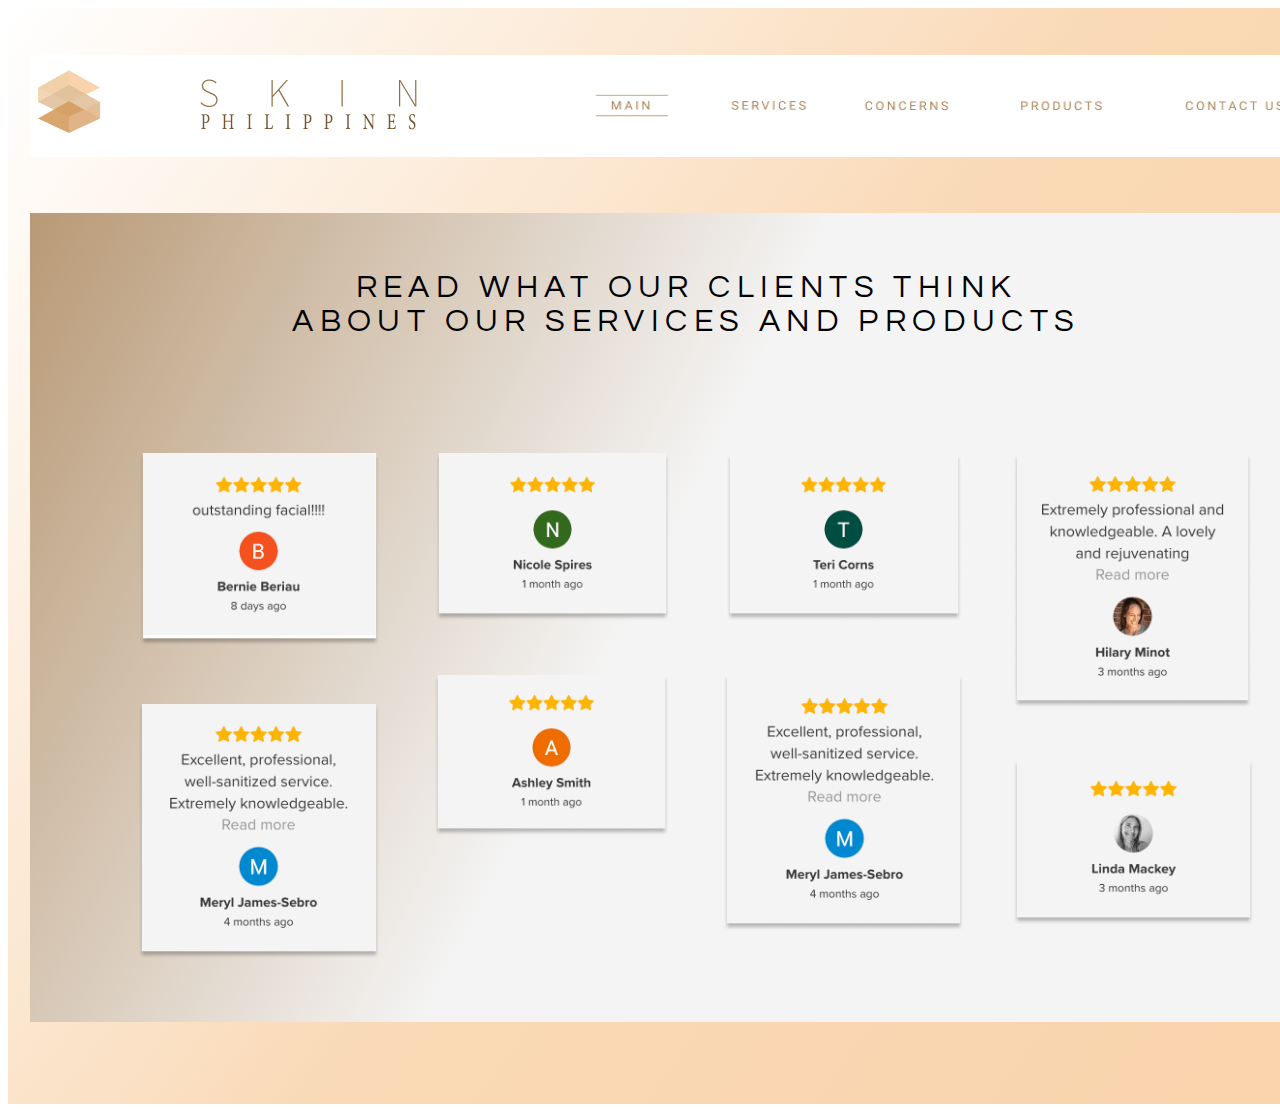
<file: Testimonials.html>
<!DOCTYPE html>
<html lang="en">
<head>
    <meta charset="UTF-8">
    <meta http-equiv="X-UA-Compatible" content="IE=edge">
    <meta name="viewport" content="width=device-width, initial-scale=1.0">
    <title>TESTIMONIALS</title>
    <link href="style.css" rel="stylesheet">

    <!--Fonts-->
    <link rel="preconnect" href="https://fonts.googleapis.com">
    <link rel="preconnect" href="https://fonts.gstatic.com" crossorigin>
    <link href="https://fonts.googleapis.com/css2?family=Roboto+Condensed:wght@200&display=swap" rel="stylesheet">
    <link href="https://fonts.googleapis.com/css2?family=Questrial&display=swap" rel="stylesheet">
    
</head>

<body>
    <div class="Rectangle-21">
    <header>
        <div class="navi">
            <nav>
                <!-- Added Logo on Navigation area -->
                <img src="Assets/Navigation.png" class="Navigation">
                <img src="Assets/Word logo.png" class="Word-logo">
                <img src="Assets/SKIN logo.png" class="SKIN-logo"> 

                <!-- Nav bar link to other pages -->
                <div class="clicks">
                    <a href="Index.html" class="main">&nbsp&nbsp&nbsp&nbsp&nbsp&nbsp&nbsp&nbsp&nbsp&nbsp&nbsp&nbsp&nbsp&nbsp&nbsp</a>
                    <a href="Services.html" class="services">&nbsp&nbsp&nbsp&nbsp&nbsp&nbsp&nbsp&nbsp&nbsp&nbsp&nbsp&nbsp&nbsp&nbsp&nbsp&nbsp&nbsp&nbsp&nbsp&nbsp</a>
                    <a href="Concerns.html" class="concerns">&nbsp&nbsp&nbsp&nbsp&nbsp&nbsp&nbsp&nbsp&nbsp&nbsp&nbsp&nbsp&nbsp&nbsp&nbsp&nbsp&nbsp&nbsp&nbsp&nbsp&nbsp</a>
                    <a href="Products.html" class="products">&nbsp&nbsp&nbsp&nbsp&nbsp&nbsp&nbsp&nbsp&nbsp&nbsp&nbsp&nbsp&nbsp&nbsp&nbsp&nbsp&nbsp&nbsp&nbsp&nbsp&nbsp&nbsp</a>
                    <a href="ContactUs.html" class="contact">&nbsp&nbsp&nbsp&nbsp&nbsp&nbsp&nbsp&nbsp&nbsp&nbsp&nbsp&nbsp&nbsp&nbsp&nbsp&nbsp&nbsp&nbsp&nbsp&nbsp&nbsp&nbsp&nbsp&nbsp&nbsp</a>
                </div>
                
            </nav>
        </div>
    </header>
    
    
        <div class="Rectangle-22">
            <!-- Span text for testimonial texts -->
            <span class="READ-What-our-clients-think-about-our-services-and-products">
              READ WHAT OUR CLIENTS THINK <br>                          
              ABOUT OUR SERVICES AND PRODUCTS
              </span>

              <!-- Testimonial images -->
              <div>
                <img src="Assets/Testi1.png" class="Testi1">
                <img src="Assets/Testi2.png" class="Testi2">
                <img src="Assets/Testi3.png" class="Testi3">
                <img src="Assets/Testi4.png" class="Testi4">
              </div>
              <div>
                <img src="Assets/Testi5.png" class="Testi5">
                <img src="Assets/Testi6.png" class="Testi6">
                <img src="Assets/Testi7.png" class="Testi7">
                <img src="Assets/Testi8.png" class="Testi8">
              </div>
          
        </div>
    


    </div>
    



    
   
   





</div>



</body>
</html>
</file>
<file: style.css>
body {
    max-width: 100%;
    overflow-x: hidden;
  }

.Rectangle-21 {
    width: 1440px;
    height: 1024px;
    padding: 33px 0 39px 22px;
    background-image: linear-gradient(306deg, #f9d3ab, #f9d6b0ee , #fff0);
    position: relative;
  }

  .nav {
    position: absolute;
  }

  img.Navigation {
    width: 1500px;
    height: 102px;
    margin: 0 0 41px;
    padding: 14px 1057px 15px 0;
    position: absolute;
  }

  .clicks{
    position: absolute;
    left: 430px;
    top: 87px;
  }

  a{

    text-decoration: none;
    position: relative;
  }

  a.main{
    margin: 0px 0px 0px 160px;
  }

  a.services{
    margin: 0px 0px 0px 60px;
  }

  a.concerns{
    margin-left: 49px;
  }

  a.products{
    margin-left: 60px;
  }

  a.contact{
    margin-left: 70px;
  }






  img.Word-logo {
    width: 80px;
    height: 73px;
    margin: 0 241px 1000 0;
    padding-top: 25px;
    position: relative;

  }

  img.SKIN-logo {
    width: 250px;
    height: 65px;
    margin: 5px 0 3px 71px;
    position: relative;
  }

  /*body*/
  .Rectangle-22 {
  width: 1263px;
  height: 651px;
  margin: 70px 66px 0 0px;
  padding: 158px 0 0 83px;
  background-image: linear-gradient(117deg, #a98255 -12%, #f4f4f4 46%);
}


img.Home-model {
    width: 600px;
    height: 651px;
    margin: 0 0 0 662px;
    position: absolute;
  }


 /*TEXT*/


 .Your-hub-for-All-Skin-Care-Treatments {
    width: 725px;
    height: 352px;
    margin: 57px 500px 34px 0;
    font-family: "Roboto Condensed", sans-serif;
    font-size: 96px;
    font-weight: 200;
    font-stretch: condensed;
    font-style: normal;
    line-height: 2.3cm;
    letter-spacing: 19.2px;
    text-align: left;
    color: #000;
    position: relative;
  }

  .TESTIMONIALS {
    width: 352px;
    height: 37px;
    margin: 34px 465px 171px 408px;
    font-family: "Questrial", sans-serif;
    font-size: 32px;
    font-weight: 400;
    font-stretch: normal;
    font-style: normal;
    line-height: 5cm;
    letter-spacing: 6.4px;
    text-align: left;
    color: #000;
    position: relative;
    text-decoration: underline
  }


  /*TESTIMONIALS PAGE*/
  .READ-What-our-clients-think-about-our-services-and-products {
    width: 947px;
    height: 68px;
    margin: -100px 22px 57px 100px;
    font-family: "Questrial", sans-serif;
    font-size: 32px;
    font-weight: normal;
    font-stretch: normal;
    font-style: normal;
    line-height: .9cm;
    letter-spacing: 6.4px;
    text-align: center;
    color: #000;
    display: block;
  }

  img.Testi1 {
    width: 243px;
    height: 193px;
    margin: 57px 24px 0 25px;
    object-fit: contain;
    
  }

  img.Testi2 {
    width: 239px;
    height: 168px;
    margin: 57px 24px 25px;
    object-fit: contain;

  }

  img.Testi3 {
    width: 240px;
    height: 167px;
    margin: 58px 19px 25px 24px;
    object-fit: contain;
    
  }

  img.Testi4 {
    width: 239px;
    height: 254px;
    margin: 58px 0 19px 30px;
    position: absolute;
    
  }

  img.Testi5 {
    width: 242px;
    height: 255px;
    margin: 29px 24px 0 25px;
    object-fit: contain;
    
  }

  img.Testi6 {
    width: 239px;
    height: 161px;
    margin: 25px 24px 123px;
    object-fit: contain;
    
  }

  img.Testi7 {
    width: 241px;
    height: 256px;
    margin: 0px 18px 28px 24px;
    object-fit: contain;
    
  }

  img.Testi8 {
    width: 241px;
    height: 165px;
    margin: 110px 3px 38px 31px;
    position: absolute;
    
  }


  /*PRODUCTS PAGE*/
  .title-products{
    width: 947px;
    height: 68px;
    margin: -100px 22px 57px -400px;
    font-family: "Questrial", sans-serif;
    font-size: 32px;
    font-weight: normal;
    font-stretch: normal;
    font-style: normal;
    line-height: .9cm;
    letter-spacing: 6.4px;
    text-align: center;
    color: #000;
    display: block;
  }

  .Rectangle-21-products {
    width: 1440px;
    height: 1512px;
    padding: 33px 0 39px 22px;
    background-image: linear-gradient(306deg, #f9d3ab, #f9d6b0ee , #fff0);
    position: relative;
  }

  .Rectangle-22-products {
    width: 1263px;
    height: 1190px;
    margin: 70px 66px 0 0px;
    padding: 158px 0 0 83px;
    background-image: linear-gradient(117deg, #a98255 -12%, #f4f4f4 46%);
  }

  img.Cleanser{
    margin-left: 130px;
  }

  img.Serum{
    margin-left: 130px;
  }

  img.Moisturiser{
    margin-left: 130px;
  }


  /*CONCERNS*/

.concerns-1{
    bottom: 470px;
    position: absolute;
}

.concerns-2{
    bottom: 200px;
    position: absolute;
}

  img.acne {
    width: 243px;
    height: 243px;
    flex-grow: 0;
    margin: 1px 31px 34px 150px;
    object-fit: contain;
  }

  img.fine-lines {
    width: 242px;
    height: 243px;
    flex-grow: 0;
    margin: 0 32px 35px;
    object-fit: contain;
  }

  img.dull-skin {
    width: 240px;
    height: 242px;
    flex-grow: 0;
    margin: 2px 0 34px 32px;
    object-fit: contain;
  }

  img.dry-skin {
    width: 243px;
    height: 243px;
    flex-grow: 0;
    margin: 34px 31px 0 150px;
    object-fit: contain;
  }

  img.sagging-skin {
    width: 243px;
    height: 241px;
    flex-grow: 0;
    margin: 35px 32px 1px 31px;
    object-fit: contain;
  }

  img.clogged-pores {
    width: 236px;
    height: 237px;
    flex-grow: 0;
    margin: 35px 4px 5px 32px;
    object-fit: contain;
  }

  .skin-div{
    bottom: 115px;
    position: absolute;
}
  .SKIN-Ph{
    width: 933px;
    height: 71px;
    margin: 31px 0 0;
    font-family: "Roboto Condensed", sans-serif;
    font-size: 16px;
    font-weight: normal;
    font-stretch: normal;
    font-style: normal;
    line-height: 0.75;
    letter-spacing: 3.2px;
    text-align: center;
    color: #000;
  }

  /*SERVICES*/

  .adv-skin-treat {
    width: 947px;
    height: 68px;
    margin: 50px 22px 57px 100px;
    font-family: "Questrial", sans-serif;
    font-size: 32px;
    font-weight: normal;
    font-stretch: normal;
    font-style: normal;
    line-height: .9cm;
    letter-spacing: 6.4px;
    text-align: center;
    color: #000;
    display: block;
  }

  .services-div{
    bottom: 260px;
    position: absolute;
}
  .services-desc{
    width: 933px;
    height: 71px;
    margin: 31px 0 0;
    font-family: "Roboto Condensed", sans-serif;
    font-size: 16px;
    font-weight: normal;
    font-stretch: normal;
    font-style: normal;
    line-height: 0.75;
    letter-spacing: 3.2px;
    text-align: center;
    color: #000;
  }

  img.Targeted-Facials {
    width: 279px;
    height: 352px;
    flex-grow: 0;
    margin: 2px 10px 0 0;
    object-fit: contain;
  }

  img.dermasound {
    width: 279px;
    height: 349px;
    flex-grow: 0;
    margin: 2px 10px 3px;
    object-fit: contain;
  }

  img.Microcurrent {
    width: 279px;
    height: 351px;
    flex-grow: 0;
    margin: 0 10px 3px;
    object-fit: contain;
  }

  img.microbleeding {
    width: 280px;
    height: 350px;
    flex-grow: 0;
    margin: 0 0 4px 10px;
    object-fit: contain;
  }


  /*CONTACT US*/

.get-in{
    top: 300px;
    position: absolute; 
}

.row-1{
    bottom: 600;
    position: absolute;
  }

  .visit-us-div {
    position: absolute;
  }

  .cont-us-div {

    position: absolute;
  }

  .GET-IN-TOUCH {
    width: 827px;
    height: 42px;
    margin: -100px 0 124px;
    font-family: "Roboto", sans-serif;
    font-size: 36px;
    font-weight: normal;
    font-stretch: normal;
    font-style: normal;
    line-height: 0.33;
    letter-spacing: 7.2px;
    text-align: left;
    color: #000;
  }

  .CONTACT-US {
    width: 303px;
    height: 30px;
    font-family: Questrial;
    font-size: 36px;
    font-weight: normal;
    font-stretch: normal;
    font-style: normal;
    line-height: 1;
    letter-spacing: 7.2px;
    text-align: left;
    color: #000;
  }

  .contact-deets {
    width: 578px;
    height: 75px;
    margin: 24px 238px 100px 11px;
    font-family: Questrial;
    font-size: 20px;
    font-weight: normal;
    font-stretch: normal;
    font-style: normal;
    line-height: 0.9;
    letter-spacing: 4px;
    text-align: left;
    color: #000;
  }

  .VISIT-US {
    width: 625px;
    height: 30px;
    margin: 0px 513px 24px 600px;
    font-family: Questrial;
    font-size: 36px;
    font-weight: normal;
    font-stretch: normal;
    font-style: normal;
    line-height: 0.33;
    letter-spacing: 7.2px;
    text-align: left;
    color: #000;
  }

  .addr {
    width: 578px;
    height: 75px;
    margin: 10px 52px 0 600px;
    font-family: Questrial;
    font-size: 20px;
    font-weight: normal;
    font-stretch: normal;
    font-style: normal;
    line-height: 0.9;
    letter-spacing: 4px;
    text-align: left;
    color: #000;
    display: inline-block;
  }

  .mon {
    width: 578px;
    height: 75px;
    margin: 85px 51px 394px 600px;
    font-family: Questrial;
    font-size: 20px;
    font-weight: normal;
    font-stretch: normal;
    font-style: normal;
    line-height: 0.6;
    letter-spacing: 4px;
    text-align: left;
    color: #000;
  }

  .sun {
    width: 578px;
    height: 75px;
    margin: 33px 51px 361px 600px;
    font-family: Questrial;
    font-size: 20px;
    font-weight: normal;
    font-stretch: normal;
    font-style: normal;
    line-height: 0.6;
    letter-spacing: 4px;
    text-align: left;
    color: #000;
  }


  

  .row-2{
    bottom: 400px;
    position: absolute;
  }

  .phone-div{
    position: relative;
    bottom: 22px
  }

  .PHONE {
    width: 625px;
    height: 30px;
    margin: 10px 191px 36px 11px;
    font-family: Questrial;
    font-size: 36px;
    font-weight: normal;
    font-stretch: normal;
    font-style: normal;
    line-height: 0.33;
    letter-spacing: 7.2px;
    text-align: left;
    color: #000;
  }

  .phone-num {
        width: 578px;
        height: 29px;
        margin: 100px 54px 37px 195px;
        font-family: Questrial;
        font-size: 20px;
        font-weight: normal;
        font-stretch: normal;
        font-style: normal;
        line-height: 0.6;
        letter-spacing: 4px;
        text-align: left;
        color: #000;
  }


  /*TARGETED FACIALS*/
  
  .Custom-Results-Driven-Facials {
    width: 827px;
    height: 42px;
    margin: 19px 45px 0 66px;
    font-family: "Roboto", sans-serif;
    font-size: 36px;
    font-weight: normal;
    font-stretch: normal;
    font-style: normal;
    line-height: 0.33;
    letter-spacing: 7.2px;
    text-align: left;
    color: #000;
  }

  .custom{
    position: absolute;
    bottom: 700px;
    padding-left: 300px;
  }
  
  .Selecting-to {
  width: 800px;
  margin: 61px 0 54px 55px;
  font-family: "Roboto Condensed", sans-serif;
  font-size: 24px;
  font-weight: normal;
  font-stretch: normal;
  font-style: normal;
  line-height: 1;
  letter-spacing: 4.8px;
  text-align: center;
  color: #000;
  position: absolute;
  }

  .text-style-1{
  font-weight: bold;
}

.selecting{
  padding-left: 280px;
  top: 400px;
  position: absolute;
}

/*MICROCURRENT*/

.micro-bene{
  width: 500px;
  position: absolute;
  top: 250px;
}

img.non-invasive {
  width: 435px;
  height: 191px;
  margin: 0 96px 10px 0;
  object-fit: contain;
}

img.anti-aging {
  width: 435px;
  height: 198px;
  margin: 50px 96px 10px 0;
  object-fit: contain;
}

img.results-in-minutes {
  width: 435px;
  height: 195px;
  margin: 43px 96px 0 0;
  object-fit: contain;
}

.Lift-Tone{
  position: absolute;
  top: 300px;
  padding: 0 0 0 450px;
}

.Micro-Current{
  position: absolute;
  top: 300px;
  padding: 0 0 0 450px
}

.book-your{
  position: absolute;
  top: 800px;
  padding: 0 0 0 450px
}

.Lift {
  width: 597px;
  height: 145px;
  margin: 46px 0 50px 96px;
  font-family: "Roboto Condensed", sans-serif;
  font-size: 36px;
  font-weight: normal;
  font-stretch: normal;
  font-style: normal;
  line-height: 0.90;
  letter-spacing: 7.2px;
  text-align: center;
  color: #000;
  position: absolute;
}

.Micro-Current {
  width: 279px;
  height: 351px;
  margin: 179px 160px 50px 254px;
}

.book-your{
  width: 263px;
  height: 47px;
  margin: 50px 168px 50px 262px;
}

/* Muzzammil'sCommitmentNo.5(CSSButtonRoundButton) */
.timeButton {
  background-color: #aa8304; /* Green */
  border: none;
  color: white;
  padding: 5px;
  text-align: center;
  text-decoration: none;
  display: inline-block;
  font-size: 10px;
  margin: 4px 2px;
  cursor: pointer;
  border-radius: 8px;
}

.timeDemo {
  text-align: center;
}
</file>
